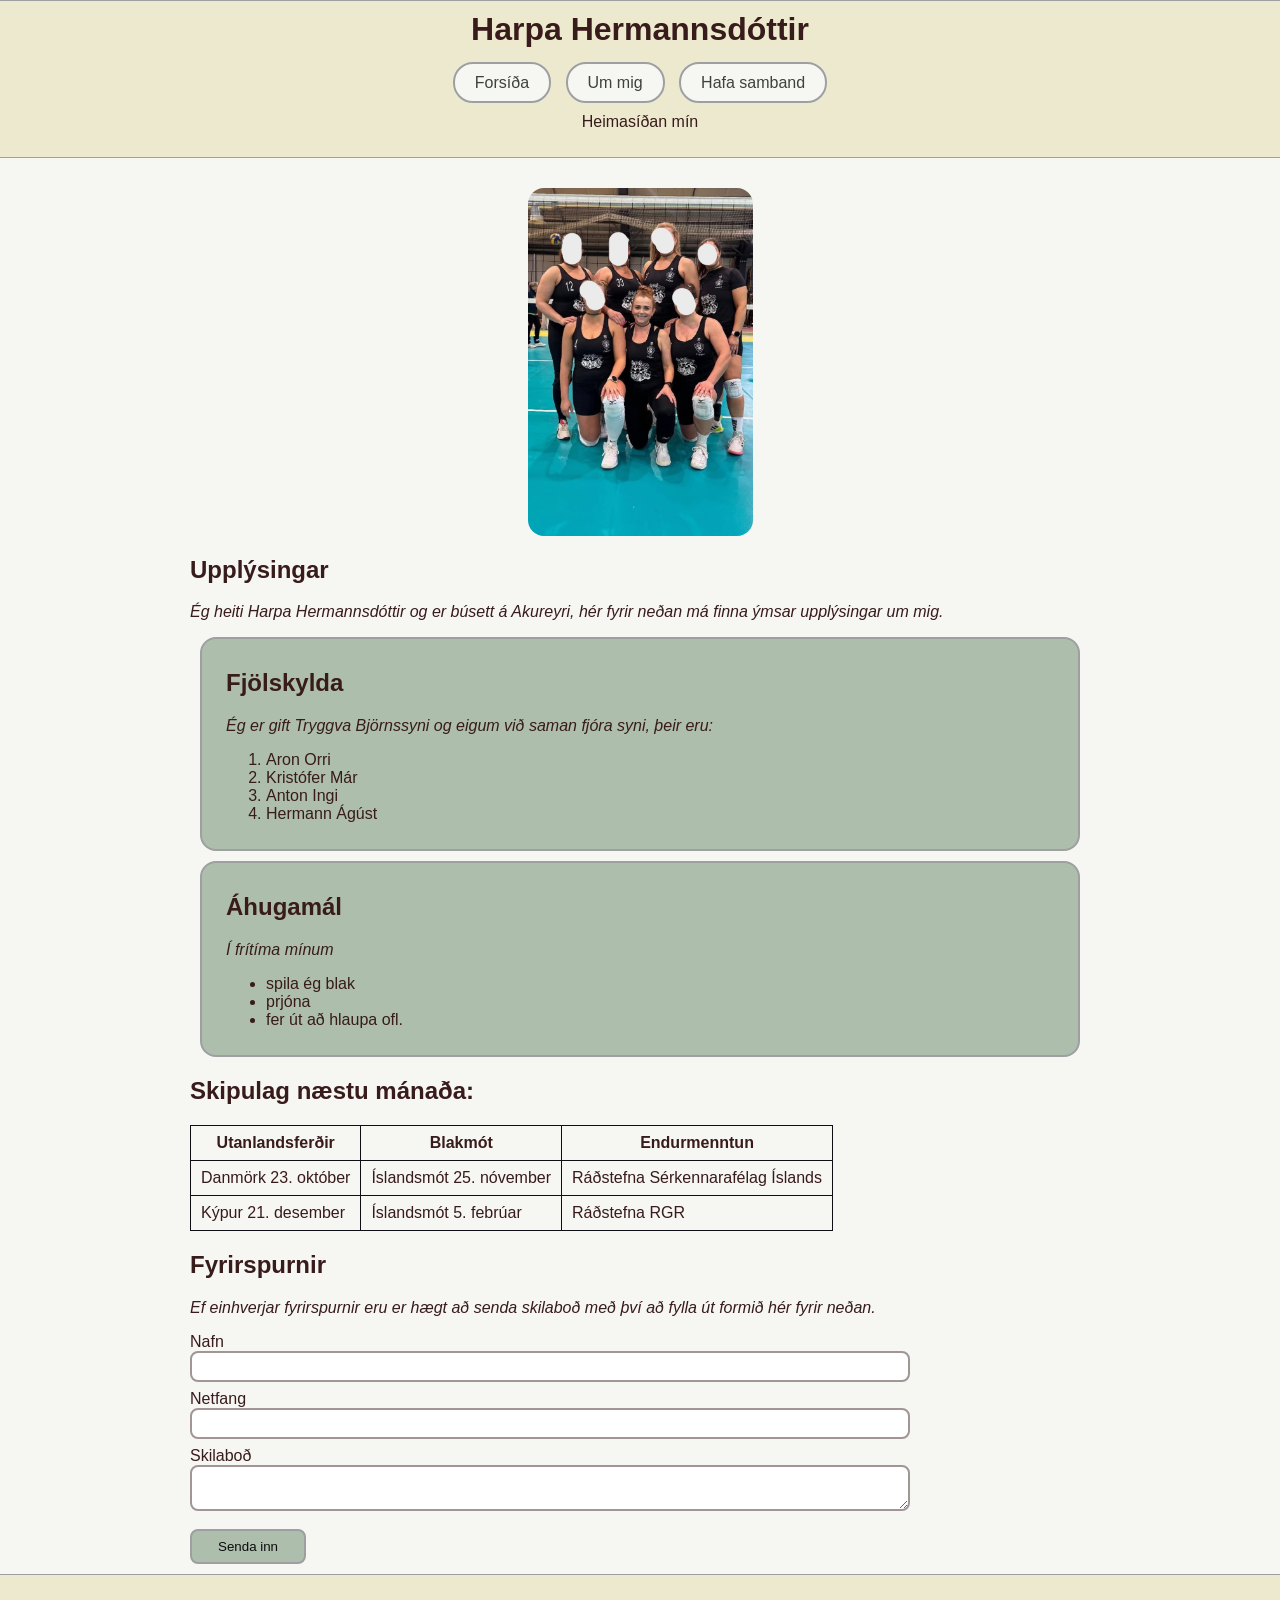
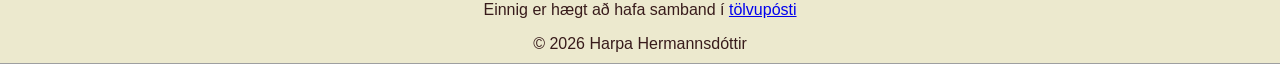
<file: index.html>
<!doctype html>
<html lang="is">
  <head>
    <meta charset="UTF-8" />
    <meta name="viewport" content="width=device-width, initial-scale=1.0" />
    <title>Harpa Hermannsdóttir</title>
    <link rel="stylesheet" href="style.css" />
  </head>

  <body>
    <header id="haus">
      <h1>Harpa Hermannsdóttir</h1>
      <nav>
        <ul>
          <li><a href="index.html">Forsíða</a></li>
          <li><a href="um-mig.html">Um mig</a></li>
          <li><a href="hafa-samband.html">Hafa samband</a></li>
        </ul>
      </nav>
      <p>Heimasíðan mín</p>
    </header>

    <main>
      <img src="myndir/mynd-af-mer.jpg" alt="KA-Freyjur" />
      <section>
        <h2>Upplýsingar</h2>
        <p>
          Ég heiti Harpa Hermannsdóttir og er búsett á Akureyri, hér fyrir neðan
          má finna ýmsar upplýsingar um mig.
        </p>
      </section>

      <section class="kort">
        <h2>Fjölskylda</h2>
        <p>
          Ég er gift Tryggva Björnssyni og eigum við saman fjóra syni, þeir eru:
        </p>
        <ol>
          <li>Aron Orri</li>
          <li>Kristófer Már</li>
          <li>Anton Ingi</li>
          <li>Hermann Ágúst</li>
        </ol>
      </section>

      <section class="kort">
        <h2>Áhugamál</h2>
        <p>Í frítíma mínum</p>
        <ul>
          <li>spila ég blak</li>
          <li>prjóna</li>
          <li>fer út að hlaupa ofl.</li>
        </ul>
      </section>

      <section>
        <h2>Skipulag næstu mánaða:</h2>
        <table>
          <tr>
            <th>Utanlandsferðir</th>
            <th>Blakmót</th>
            <th>Endurmenntun</th>
          </tr>
          <tr>
            <td>Danmörk 23. október</td>
            <td>Íslandsmót 25. nóvember</td>
            <td>Ráðstefna Sérkennarafélag Íslands</td>
          </tr>
          <tr>
            <td>Kýpur 21. desember</td>
            <td>Íslandsmót 5. febrúar</td>
            <td>Ráðstefna RGR</td>
          </tr>
        </table>
      </section>

      <section>
        <h2>Fyrirspurnir</h2>
        <p>
          Ef einhverjar fyrirspurnir eru er hægt að senda skilaboð með því að
          fylla út formið hér fyrir neðan.
        </p>
        <form>
          <label for="nafn">Nafn</label>
          <input type="text" id="nafn" />

          <label for="netfang">Netfang</label>
          <input type="email" id="netfang" />

          <label for="umsogn">Skilaboð</label>
          <textarea id="umsogn"></textarea>
          <button type="submit">Senda inn</button>
        </form>
      </section>
    </main>

    <footer>
      <p>
        Einnig er hægt að hafa samband í
        <a href="mailto:harpaher@gmail.com">tölvupósti</a>
      </p>
      © 2026 Harpa Hermannsdóttir
    </footer>
  </body>
</html>
</file>
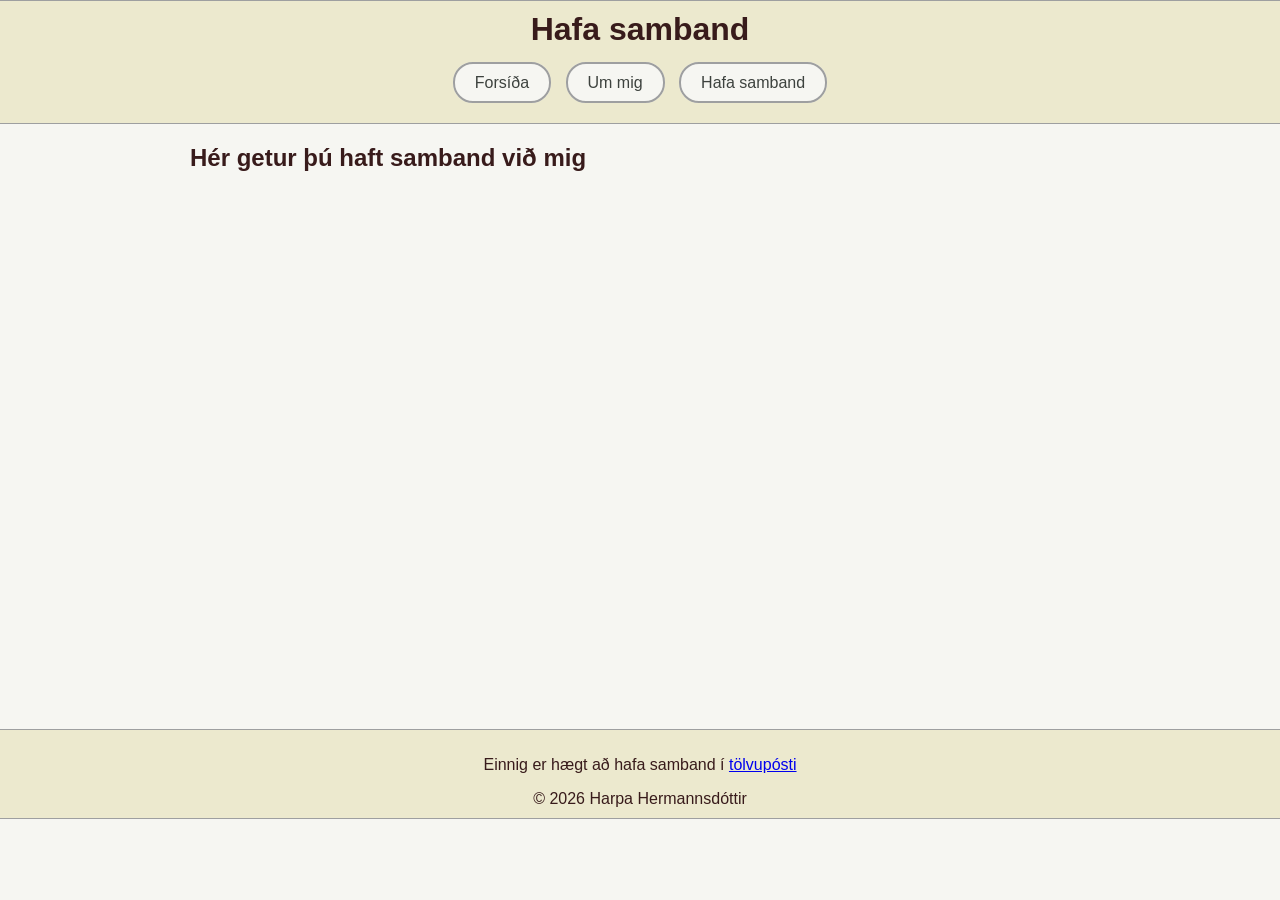
<file: hafa-samband.html>
<!doctype html>
<html lang="is">
  <head>
    <meta charset="UTF-8" />
    <meta name="viewport" content="width=device-width, initial-scale=1.0" />
    <title>Hafa samband</title>
    <link rel="stylesheet" href="style.css" />
  </head>

  <body>
    <header id="haus">
      <h1>Hafa samband</h1>
      <nav>
        <ul>
          <li><a href="index.html">Forsíða</a></li>
          <li><a href="um-mig.html">Um mig</a></li>
          <li><a href="hafa-samband.html">Hafa samband</a></li>
        </ul>
      </nav>
    </header>

    <main>
      <h2>Hér getur þú haft samband við mig</h2>
    </main>
    <footer>
      <p>
        Einnig er hægt að hafa samband í
        <a href="mailto:harpaher@gmail.com">tölvupósti</a>
      </p>
      © 2026 Harpa Hermannsdóttir
    </footer>
  </body>
</html>
</file>
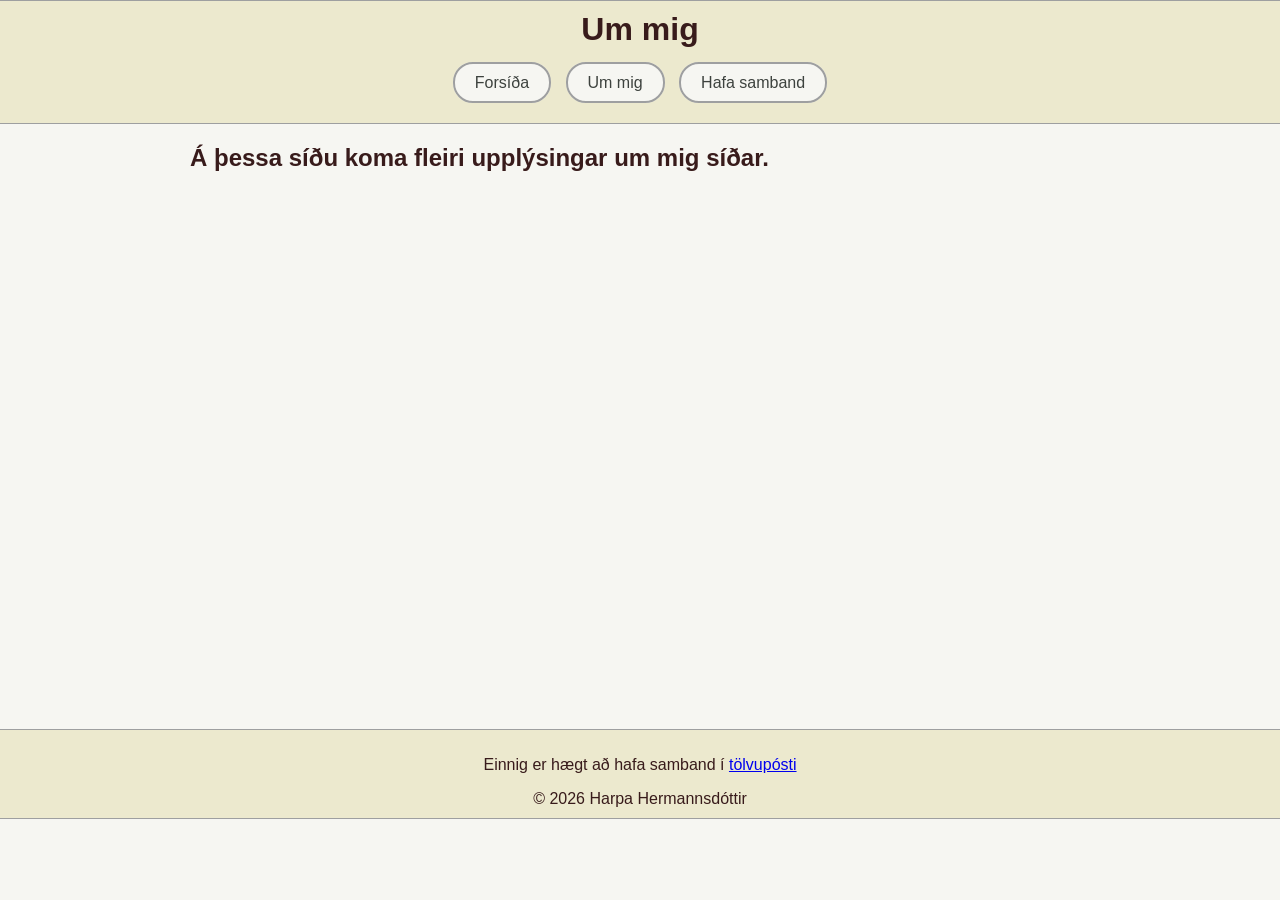
<file: um-mig.html>
<!doctype html>
<html lang="is">
  <head>
    <meta charset="UTF-8" />
    <meta name="viewport" content="width=device-width, initial-scale=1.0" />
    <title>Um mig</title>
    <link rel="stylesheet" href="style.css" />
  </head>
  <body>
    <header id="haus">
      <h1>Um mig</h1>
      <nav>
        <ul>
          <li><a href="index.html">Forsíða</a></li>
          <li><a href="um-mig.html">Um mig</a></li>
          <li><a href="hafa-samband.html">Hafa samband</a></li>
        </ul>
      </nav>
    </header>

    <main>
      <h2>Á þessa síðu koma fleiri upplýsingar um mig síðar.</h2>
    </main>
    <footer>
      <p>
        Einnig er hægt að hafa samband í
        <a href="mailto:harpaher@gmail.com">tölvupósti</a>
      </p>
      © 2026 Harpa Hermannsdóttir
    </footer>
  </body>
</html>
</file>
<file: style.css>
* {
  box-sizing: border-box;
}

main {
  max-width: 900px;
  width: 100%;
  margin: 0 auto;
  min-height: 65vh;
}

img {
  width: 25%;
  border-radius: 16px;
  display: block;
  margin: 30px auto 0;
}

body {
  font-family: Arial, Helvetica, sans-serif;
  color: rgb(56, 27, 27);
  background-color: rgb(246, 246, 242);
  margin: 0;
}

nav a {
  text-decoration: none;
  color: rgb(61, 66, 62);
  background-color: rgb(246, 246, 242);
  padding: 10px 20px;
  border: 2px solid rgb(158, 159, 160);
  border-radius: 20px;
}

a:hover {
  color: rgb(106, 113, 108);
}

nav li {
  display: inline-block;
  margin: 0;
  padding: 5px;
}

nav a:hover {
  background-color: rgb(220, 218, 200);
}

h1 {
  margin-top: 0;
}

h2 + p {
  font-style: italic;
}

nav ul {
  padding-left: 0;
  list-style: none;
}

.kort {
  background-color: rgb(173, 190, 173);
  border: 2px solid rgb(158, 159, 160);
  padding: 10px 24px;
  border-radius: 16px;
  margin: 10px;
}

table {
  border-collapse: collapse;
}

th,
td {
  border: 1px solid rgb(15, 14, 21);
  padding: 8px 10px;
}

label {
  display: block;
  margin-top: 8px;
}

input,
textarea {
  width: 80%;
  padding: 6px;
  border: 2px solid rgb(161, 149, 149);
  border-radius: 8px;
}

button {
  margin-top: 14px;
  margin-bottom: 10px;
  padding: 8px 26px;
  border-radius: 8px;
  border: 2px solid rgb(158, 159, 160);
  background-color: rgb(173, 190, 173);
  color: rgb(12, 12, 13);
  display: block;
}

button:hover {
  cursor: pointer;
  font-weight: bold;
  background-color: rgb(236, 233, 206);
}

header,
footer {
  text-align: center;
  padding: 10px;
  border-top: 1px solid rgb(158, 159, 160);
  border-bottom: 1px solid rgb(158, 159, 160);
  background-color: rgb(236, 233, 206);
}
</file>
